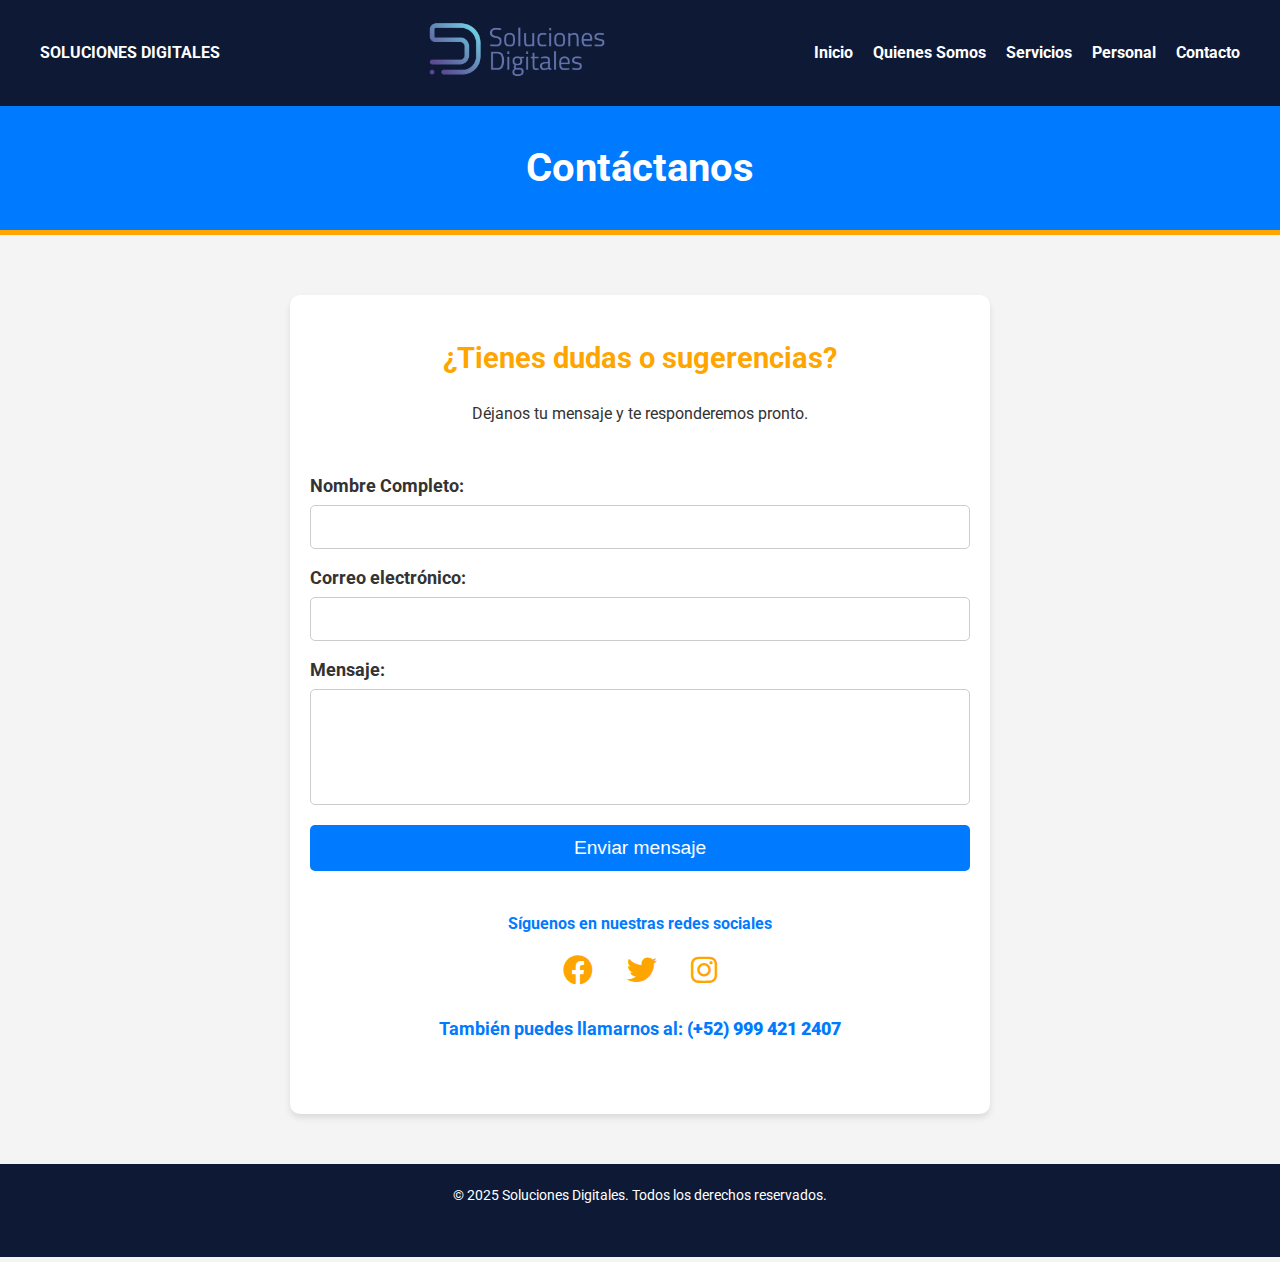
<file: Contacto.html>
<!DOCTYPE html>
<html lang="es">

<head>
    <meta charset="UTF-8" />
    <meta name="viewport" content="width=device-width, initial-scale=1.0" />
    <title>Contáctanos</title>

    <!-- Google Fonts -->
    <link href="https://fonts.googleapis.com/css2?family=Roboto:wght@400;700&display=swap" rel="stylesheet">

    <!-- Font Awesome actualizado -->
    <link rel="stylesheet" href="https://cdnjs.cloudflare.com/ajax/libs/font-awesome/6.0.0-beta3/css/all.min.css">

    <!-- Estilo externo -->
    <link rel="stylesheet" href="css/contacto_styles.css">
</head>

<body>

    <!-- Contenedor para navbar -->
    <div id="navbar"></div>

    <header>
        <h1>Contáctanos</h1>
    </header>

    <main>
        <h2>¿Tienes dudas o sugerencias?</h2>
        <p>Déjanos tu mensaje y te responderemos pronto.</p>

        <form action="#" method="post">
            <label for="nombre">Nombre Completo:</label>
            <input type="text" id="nombre" name="nombre" required>

            <label for="email">Correo electrónico:</label>
            <input type="email" id="email" name="email" required>

            <label for="mensaje">Mensaje:</label>
            <textarea id="mensaje" name="mensaje" rows="5" required></textarea>

            <button type="submit">Enviar mensaje</button>
        </form>

        <div class="social">
            <p>Síguenos en nuestras redes sociales</p>
            <a href="#" title="Facebook"><i class="fab fa-facebook"></i></a>
            <a href="#" title="Twitter"><i class="fab fa-twitter"></i></a>
            <a href="#" title="Instagram"><i class="fab fa-instagram"></i></a>
        </div>

        <div class="telefono">
            <p>También puedes llamarnos al: <strong>(+52) 999 421 2407</strong></p>
        </div>
    </main>

    <!-- Contenedor para footer -->
    <div id="footer"></div>

    <script src="js/cargar-componentes.js"></script>

</body>

</html>
</file>
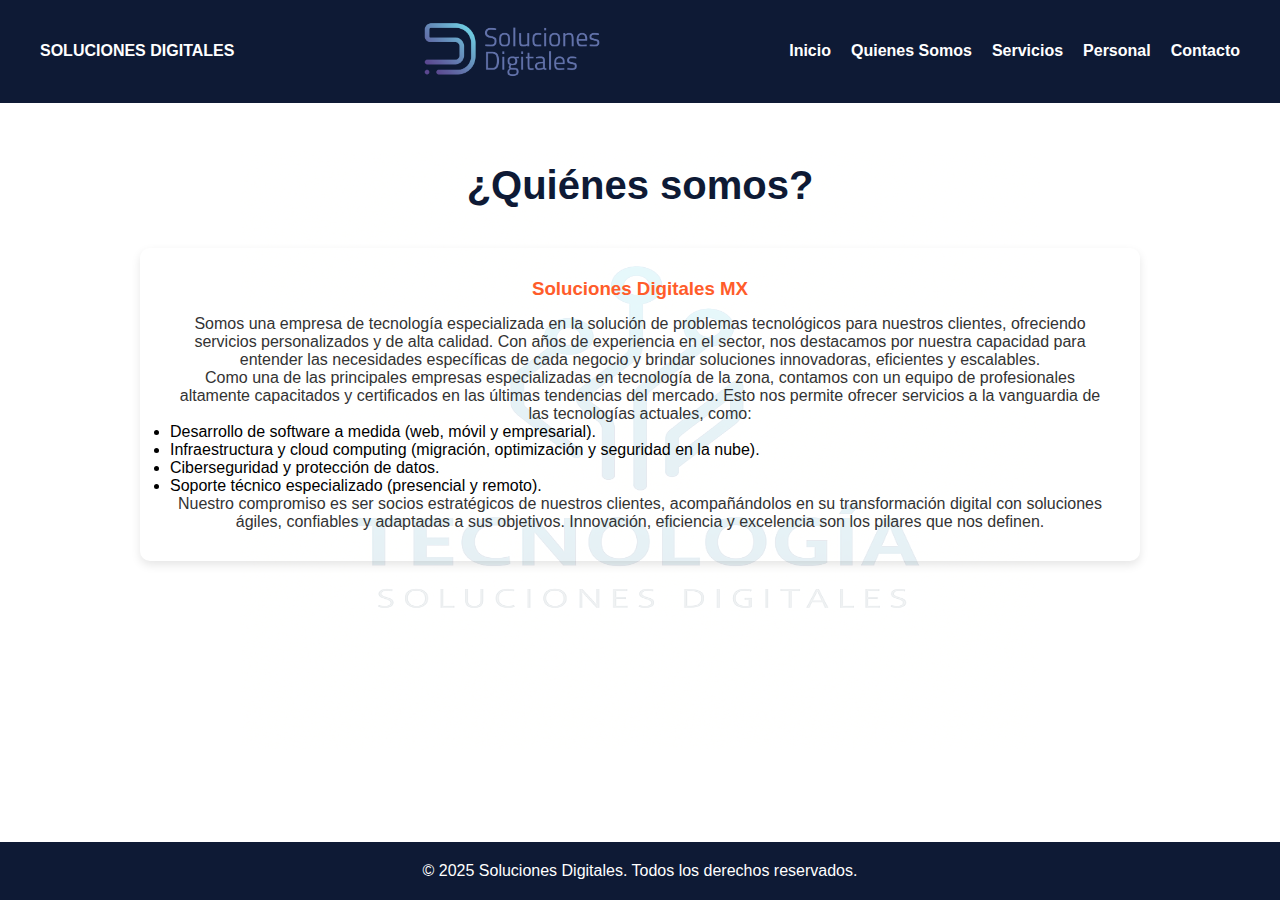
<file: quienes-somos.html>
<!DOCTYPE html>
<html lang="es">

<head>
  <meta charset="UTF-8">
  <meta name="viewport" content="width=device-width, initial-scale=1.0">
  <title>Soluciones Digitales</title>
  <link rel="stylesheet" href="css/quienes_somos_styles.css">
</head>

<body>
  <div class="wrapper">

    <!-- Contenedor para navbar -->
    <div id="navbar"></div>

    <section class="servicios" id="servicios">
      <h2>¿Quiénes somos?</h2>
      <div class="servicio-lista">
        <div class="servicio">
          <h3>Soluciones Digitales MX</h3>
          <p>
            Somos una empresa de tecnología especializada en la solución de problemas tecnológicos para nuestros
            clientes, ofreciendo servicios personalizados y de alta calidad. Con años de experiencia en el sector, nos
            destacamos por nuestra capacidad para entender las necesidades específicas de cada negocio y brindar
            soluciones innovadoras, eficientes y escalables.
          </p>
          <p>
            Como una de las principales empresas especializadas en tecnología de la zona, contamos con un equipo de
            profesionales altamente capacitados y certificados en las últimas tendencias del mercado. Esto nos permite
            ofrecer servicios a la vanguardia de las tecnologías actuales, como:
          </p>
          <ul style="text-align: left;">
            <li> Desarrollo de software a medida (web, móvil y empresarial).</li>
            <li> Infraestructura y cloud computing (migración, optimización y seguridad en la nube).</li>
            <li> Ciberseguridad y protección de datos.</li>
            <li> Soporte técnico especializado (presencial y remoto).</li>
          </ul>
          <p>
            Nuestro compromiso es ser socios estratégicos de nuestros clientes, acompañándolos en su transformación
            digital con soluciones ágiles, confiables y adaptadas a sus objetivos. Innovación, eficiencia y excelencia
            son los pilares que nos definen.
          </p>
        </div>
      </div>
    </section>

    <!-- Contenedor para footer -->
    <div id="footer"></div>

  </div>

  <script src="js/cargar-componentes.js"></script>

</body>

</html>
</file>
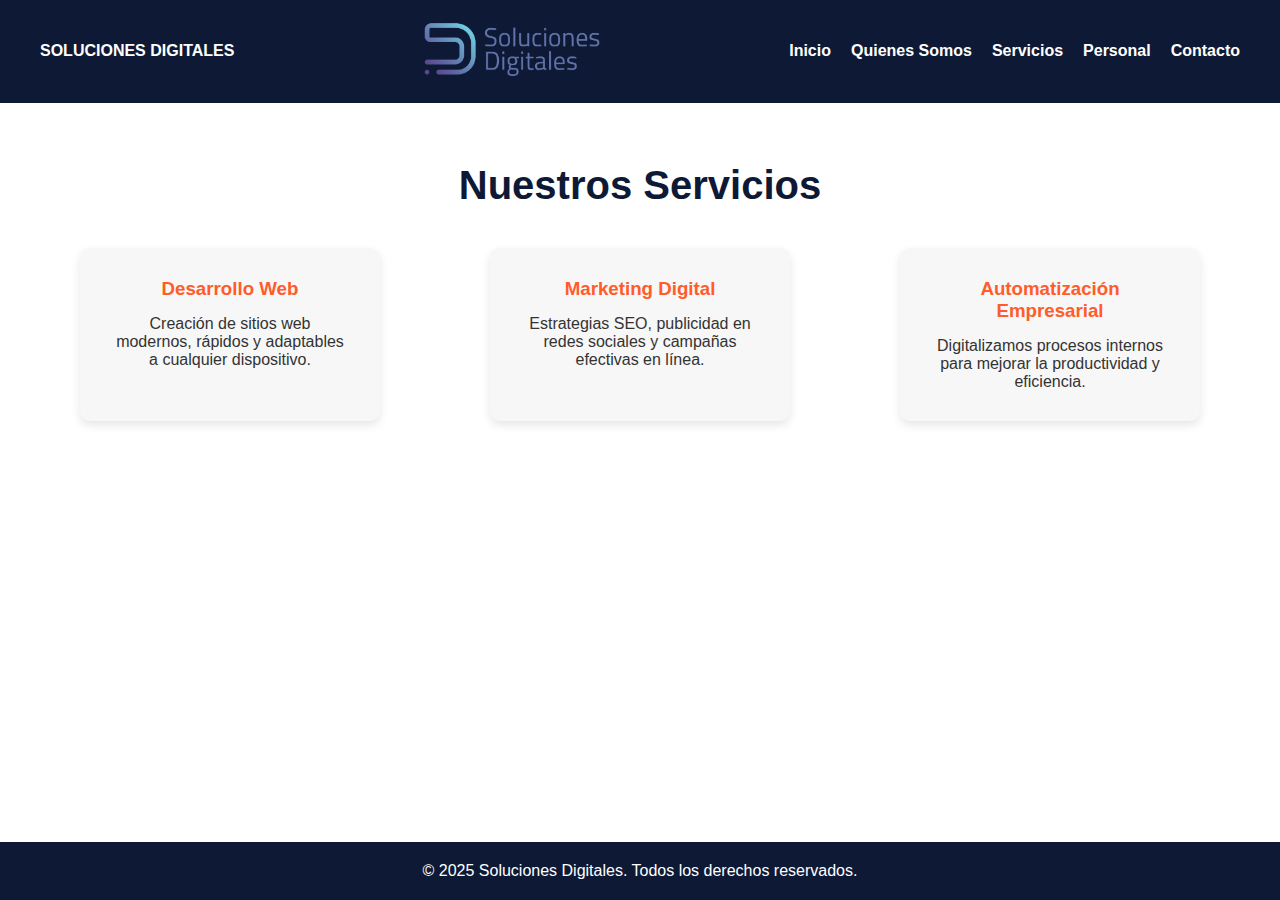
<file: servicios.html>
<!DOCTYPE html>
<html lang="es">

<head>
  <meta charset="UTF-8">
  <meta name="viewport" content="width=device-width, initial-scale=1.0">
  <title>Servicios - Soluciones Digitales</title>
  <link rel="stylesheet" href="css/servicios_styles.css">
</head>

<body>
  <div class="wrapper">

    <!-- Contenedor para navbar -->
    <div id="navbar"></div>

    <section class="servicios" id="servicios">

      <h2>Nuestros Servicios</h2>

      <div class="servicio-lista">

        <div class="servicio">
          <h3>Desarrollo Web</h3>
          <p>Creación de sitios web modernos, rápidos y adaptables a cualquier dispositivo.</p>
        </div>

        <div class="servicio">
          <h3>Marketing Digital</h3>
          <p>Estrategias SEO, publicidad en redes sociales y campañas efectivas en línea.</p>
        </div>

        <div class="servicio">
          <h3>Automatización Empresarial</h3>
          <p>Digitalizamos procesos internos para mejorar la productividad y eficiencia.</p>
        </div>

      </div>

    </section>

    <!-- Contenedor para footer -->
    <div id="footer"></div>

  </div>

  <script src="js/cargar-componentes.js"></script>

</body>

</html>
</file>
<file: css/contacto_styles.css>
:root {
    --azul: #007BFF;
    --naranja: #FFA500;
    --blanco: #FFFFFF;
    --gris-claro: #f4f4f4;
    --gris: #333;
}

* {
    box-sizing: border-box;
    margin: 0;
    padding: 0;
}

body {
    font-family: 'Roboto', sans-serif;
    background-color: var(--gris-claro);
    color: var(--gris);
    line-height: 1.6;
}

header {
    background-color: var(--azul);
    color: var(--blanco);
    padding: 30px 20px;
    text-align: center;
    border-bottom: 5px solid var(--naranja);
}

h1 {
    font-size: 2.5rem;
}

main {
    padding: 40px 20px;
    max-width: 700px;
    margin: 60px auto 40px;
    background-color: var(--blanco);
    border-radius: 10px;
    box-shadow: 0 4px 6px rgba(0, 0, 0, 0.1);
}

h2 {
    color: var(--naranja);
    text-align: center;
    margin-bottom: 20px;
    font-size: 1.8rem;
}

p {
    text-align: center;
    margin-bottom: 30px;
}

form {
    display: flex;
    flex-direction: column;
}

label {
    margin-top: 15px;
    font-weight: bold;
    font-size: 1.1rem;
}

input,
textarea {
    padding: 12px;
    margin-top: 5px;
    border: 1px solid #ccc;
    border-radius: 5px;
    font-size: 1rem;
    transition: border 0.3s ease;
}

textarea {
    resize: none;
    overflow-y: auto;
    max-height: 300px;
}

input:focus,
textarea:focus {
    border-color: var(--azul);
}

button {
    margin-top: 20px;
    padding: 12px;
    background-color: var(--azul);
    color: var(--blanco);
    border: none;
    border-radius: 5px;
    font-size: 1.2rem;
    cursor: pointer;
    transition: background-color 0.3s ease, transform 0.3s ease;
}

button:hover {
    background-color: var(--naranja);
    color: #000;
    transform: scale(1.05);
}

.social {
    text-align: center;
    margin-top: 40px;
}

.social p {
    margin-bottom: 10px;
    font-weight: bold;
    color: var(--azul);
}

.social a {
    color: var(--naranja);
    font-size: 30px;
    margin: 0 15px;
    text-decoration: none;
    transition: color 0.3s;
}

.social a:hover {
    color: var(--azul);
}

.telefono {
    margin-top: 20px;
    font-size: 18px;
    font-weight: bold;
    color: var(--azul);
    text-align: center;
}

footer {
    background-color: var(--azul);
    color: var(--blanco);
    text-align: center;
    padding: 15px;
    margin-top: 50px;
}

footer p {
    font-size: 0.9rem;
}

@media (max-width: 600px) {
    main {
        padding: 20px 10px;
    }

    .social a {
        font-size: 24px;
        margin: 0 10px;
    }

    .telefono {
        font-size: 16px;
    }

    h1 {
        font-size: 2rem;
    }

    h2 {
        font-size: 1.6rem;
    }

    button {
        font-size: 1rem;
    }
}
</file>
<file: css/quienes_somos_styles.css>
/* Reset básico */
* {
    margin: 0;
    padding: 0;
    box-sizing: border-box;
}

/* Base general */
html,
body {
    height: 100%;
    font-family: 'Segoe UI', sans-serif;
    scroll-behavior: smooth;
    /* Fondo con la imagen */
    background: url('../img/quienes-somos-backgound.png') no-repeat center center fixed;
    background-size: 800px 600px;
}

/* Contenedor general */
.wrapper {
    display: flex;
    flex-direction: column;
    min-height: 100vh;
    background-color: rgba(255, 255, 255, 0.9);
}

/* Sección Servicios */
.servicios {
    flex: 1;
    padding: 60px 40px;
    text-align: center;
}

.servicios h2 {
    font-size: 2.5em;
    color: #0e1a35;
    margin-bottom: 40px;
}

.servicio-lista {
    display: flex;
    flex-wrap: wrap;
    justify-content: center;
    gap: 30px;
}

.servicio {
    background-color: transparent;
    border-radius: 10px;
    padding: 30px;
    width: 100%;
    max-width: 1000px;
    margin: 0 auto;
    box-shadow: 0 4px 10px rgba(0, 0, 0, 0.1);
    transition: transform 0.3s ease, box-shadow 0.3s ease;
    cursor: pointer;
}

.servicio:hover {
    transform: translateY(-10px);
    box-shadow: 0 8px 20px rgba(0, 0, 0, 0.2);
}

.servicio h3 {
    color: #ff5c2a;
    margin-bottom: 15px;
}

.servicio p {
    color: #333;
    font-size: 1em;
}
</file>
<file: css/servicios_styles.css>
/* Reset básico */
* {
    margin: 0;
    padding: 0;
    box-sizing: border-box;
}

/* Base general */
html,
body {
    height: 100%;
    font-family: 'Segoe UI', sans-serif;
    background-color: #f0f0f0;
    scroll-behavior: smooth;
}


/* Sección Servicios */
.servicios {
    background-color: #ffffff;
    padding: 60px 40px;
    text-align: center;
    flex: 1;

}

.servicios h2 {
    font-size: 2.5em;
    color: #0e1a35;
    margin-bottom: 40px;
}

.servicio-lista {
    display: flex;
    flex-wrap: wrap;
    justify-content: space-around;
    gap: 30px;
}

.servicio {
    background-color: #f7f7f7;
    border-radius: 10px;
    padding: 30px;
    width: 300px;
    box-shadow: 0 4px 10px rgba(0, 0, 0, 0.1);
    transition: transform 0.3s ease, box-shadow 0.3s ease;
    cursor: pointer;
}

.servicio:hover {
    transform: translateY(-10px);
    box-shadow: 0 8px 20px rgba(0, 0, 0, 0.2);
}

.servicio h3 {
    color: #ff5c2a;
    margin-bottom: 15px;
}

.servicio p {
    color: #333;
    font-size: 1em;
}

.wrapper {
    min-height: 100%;
    display: flex;
    flex-direction: column;
}
</file>
